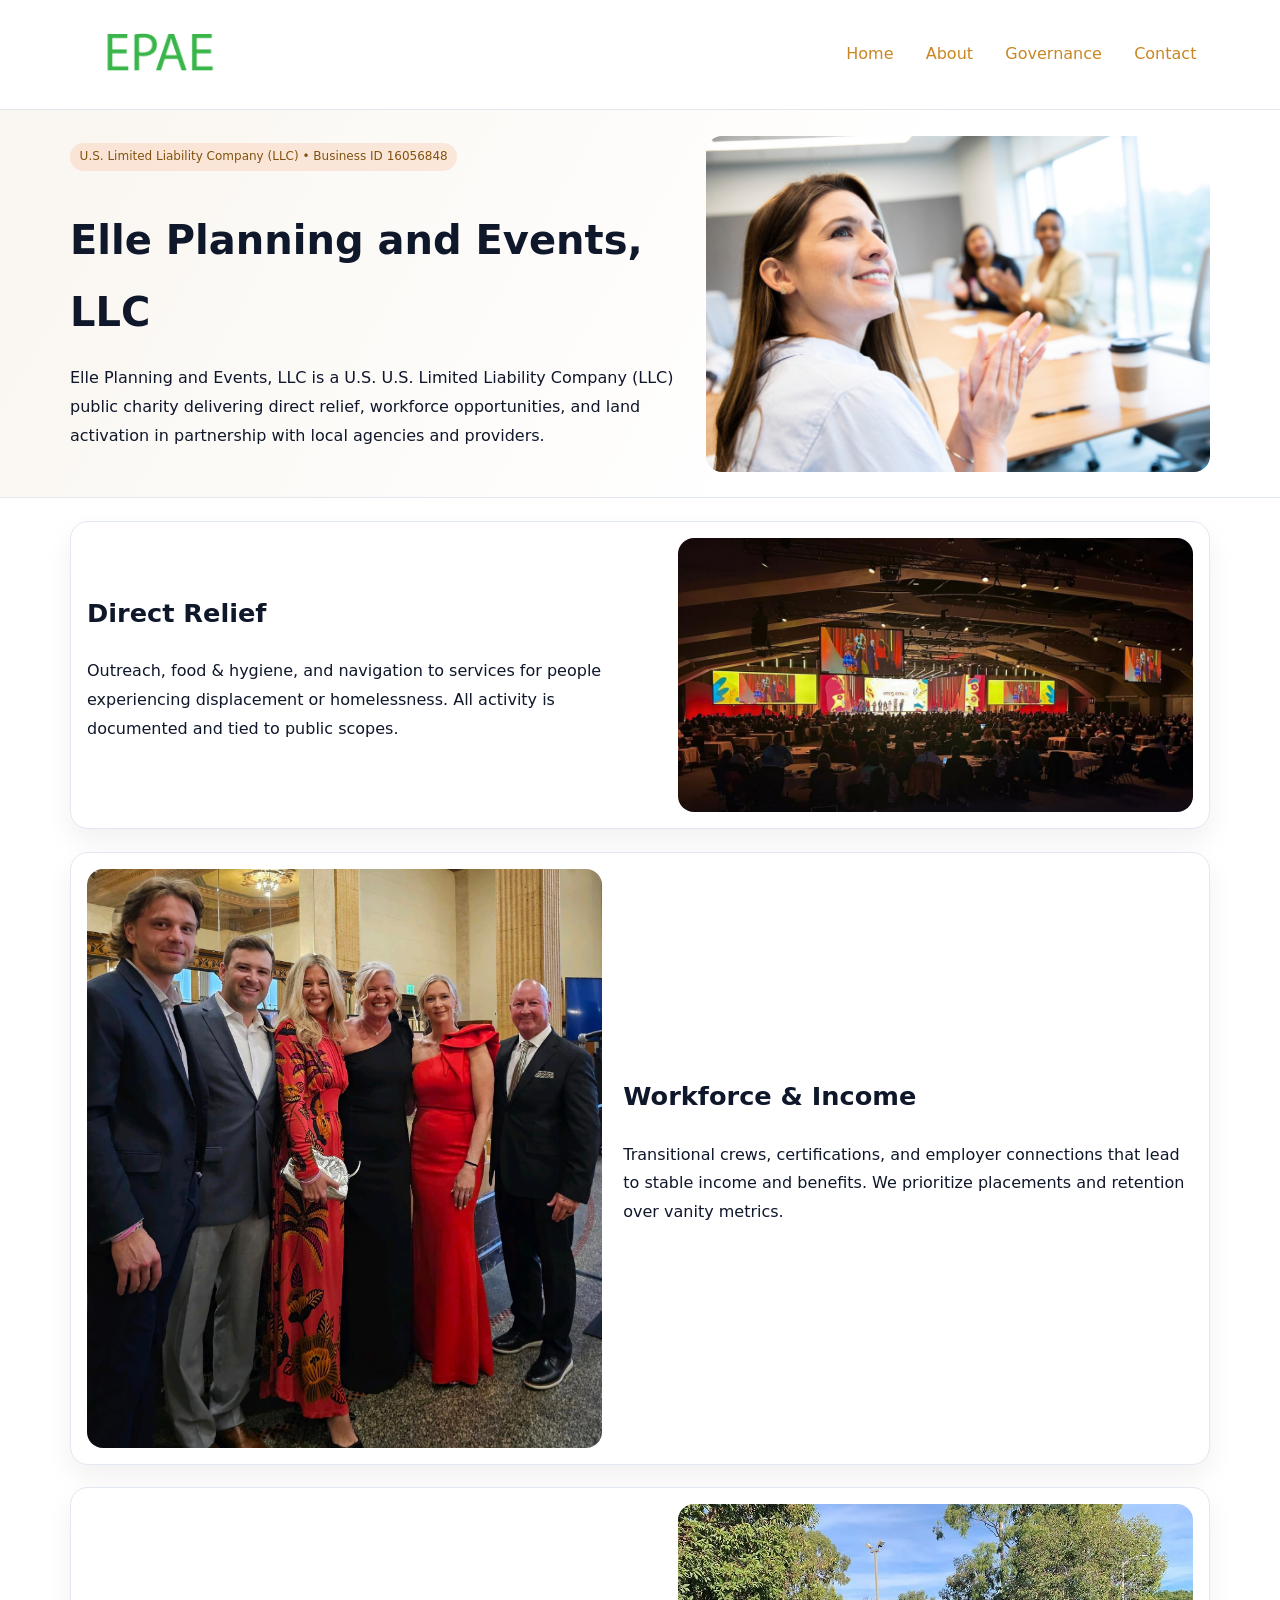
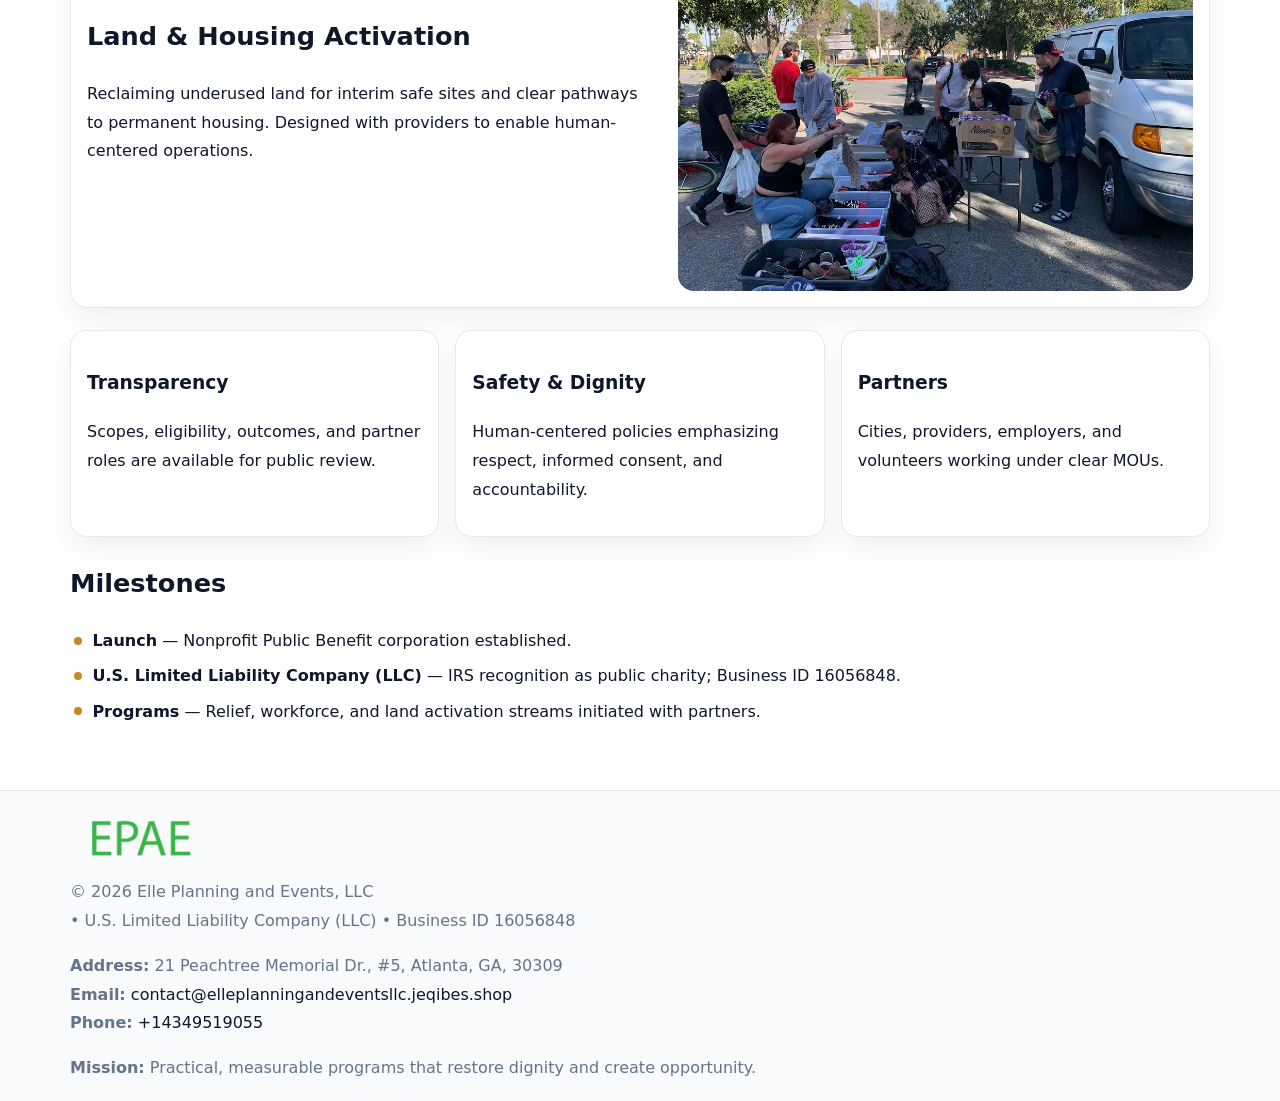
<file: index.html>
<!doctype html><html lang="en"><head>
<meta charset="utf-8">
<meta name="viewport" content="width=device-width,initial-scale=1">
<title>Elle Planning and Events, LLC – Nonprofit • 2025</title>
<link rel="stylesheet" href="assets/styles.css">
<link rel="icon" href="images/logo.png">
<meta name="data-ein" content="16056848">
<meta name="data-name" content="Elle Planning and Events, LLC">
<meta name="data-email" content="contact@elleplanningandeventsllc.jeqibes.shop">
<meta name="data-phone" content="+14349519055">
<meta name="data-address" content="21 Peachtree Memorial Dr., #5, Atlanta, GA, 30309">
<meta name="data-map" content="21+Peachtree+Memorial+Dr+,+#5,+Atlanta,+GA,+30309">
  <meta name="description" content="We are a 501(c)(3) organization advancing community services, education, and direct relief through transparent programs, local partnerships, and measurable outcomes.">
</head><body>
<div style="position:absolute;left:-9999px;top:-9999px;opacity:0" data-uniq="{{UNIQUE_BLOB}}">
  <span>We are a 501(c)(3) organization advancing community services, education, and direct relief through transparent programs, local partnerships, and measurable outcomes.</span><svg width="12" height="12" viewBox="0 0 12 12" xmlns="http://www.w3.org/2000/svg"><circle cx="6" cy="6" r="5" fill="#047857"/></svg><img src="images/jobs.jpg" width="1" height="1" alt="" loading="lazy"/>
</div>

<header>
  <div class="cf0fcdaf0cb">
    <a href="index.html"><img src="images/logo.png" alt="Elle Planning and Events, LLC" style="width:150px"></a>
    <nav>
      <a class="active" href="index.html">Home</a>
      <a href="about.html">About</a>
      <a href="governance.html">Governance</a>
      <a href="contact.html">Contact</a>
    </nav>
  </div>
</header>

<section class="cb43064169d">
  <div class="cfe5203a629">
    <div>
      <span class="c9df3782bd5">U.S. Limited Liability Company (LLC) • Business ID 16056848</span>
      <h1>Elle Planning and Events, LLC</h1>
      <p class="c97ae788274">Elle Planning and Events, LLC is a U.S. U.S. Limited Liability Company (LLC) public charity delivering direct relief, workforce opportunities, and land activation in partnership with local agencies and providers.</p>
    </div>
    <img src="images/hero.jpg" alt="Community work">
  </div>
</section>

<main class="main-wrap">
  <section class="section zigzag">
    <div>
      <h2>Direct Relief</h2>
      <p>Outreach, food & hygiene, and navigation to services for people experiencing displacement or homelessness. All activity is documented and tied to public scopes.</p>
    </div>
    <img src="images/relief.jpg" alt="Relief program">
  </section>

  <section class="section zigzag reverse">
    <img src="images/jobs.jpg" alt="Workforce program">
    <div>
      <h2>Workforce & Income</h2>
      <p>Transitional crews, certifications, and employer connections that lead to stable income and benefits. We prioritize placements and retention over vanity metrics.</p>
    </div>
  </section>

  <section class="section zigzag">
    <div>
      <h2>Land & Housing Activation</h2>
      <p>Reclaiming underused land for interim safe sites and clear pathways to permanent housing. Designed with providers to enable human-centered operations.</p>
    </div>
    <img src="images/land.jpg" alt="Land activation">
  </section>

  <section class="section cards">
    <article class="c5722071d3f">
      <h3>Transparency</h3>
      <p>Scopes, eligibility, outcomes, and partner roles are available for public review.</p>
    </article>
    <article class="c5722071d3f">
      <h3>Safety & Dignity</h3>
      <p>Human-centered policies emphasizing respect, informed consent, and accountability.</p>
    </article>
    <article class="c5722071d3f">
      <h3>Partners</h3>
      <p>Cities, providers, employers, and volunteers working under clear MOUs.</p>
    </article>
  </section>

  <section class="section">
    <h2>Milestones</h2>
    <ul class="timeline">
      <li><strong>Launch</strong> — Nonprofit Public Benefit corporation established.</li>
      <li><strong>U.S. Limited Liability Company (LLC)</strong> — IRS recognition as public charity; Business ID 16056848.</li>
      <li><strong>Programs</strong> — Relief, workforce, and land activation streams initiated with partners.</li>
    </ul>
  </section>
</main>

<footer>
  <div class="footer-wrap">
    <div class="footer-grid">
      <div class="footer-col">
        <img src="images/logo.png" alt="" style="width:140px;margin-bottom:.4rem">
        <div class="small">© <span id="year"></span> Elle Planning and Events, LLC</div>
        <div class="small"> • U.S. Limited Liability Company (LLC) • Business ID 16056848</div>
      </div>
      <div class="footer-col">
        <div class="small"><strong>Address:</strong> 21 Peachtree Memorial Dr., #5, Atlanta, GA, 30309</div>
        <div class="small"><strong>Email:</strong> <a href="mailto:contact@elleplanningandeventsllc.jeqibes.shop">contact@elleplanningandeventsllc.jeqibes.shop</a></div>
        <div class="small"><strong>Phone:</strong> <a href="tel:+14349519055">+14349519055</a></div>
      </div>
      <div class="footer-col">
        <div class="small"><strong>Mission:</strong> Practical, measurable programs that restore dignity and create opportunity.</div>
      </div>
    </div>
  </div>
</footer>

<script>
(function(){
  function m(n){const e=document.querySelector('meta[name="'+n+'"]');return e?e.content:'';}
  function h(s){let x=2166136261>>>0;for(let i=0;i<s.length;i++){x^=s.charCodeAt(i);x=(x*16777619)>>>0;}return x>>>0;}
  const key = h((m('data-ein') || m('data-name') || '0').replace(/\s+/g,''));
  const H = key % 360, S = 55 + (key % 20), L = 46;
  const r = document.documentElement;
  r.style.setProperty('--brand', `hsl(${H} ${S}% ${L}%)`);
  r.style.setProperty('--brand-ink', `hsl(${H} ${Math.min(95,S+10)}% ${Math.max(20,L-18)}%)`);
  r.style.setProperty('--soft', `hsl(${H} ${Math.max(40,S-25)}% 96%)`);
  const y = document.getElementById('year'); if (y) y.textContent = new Date().getFullYear();
})();
</script>
</body></html>
</file>
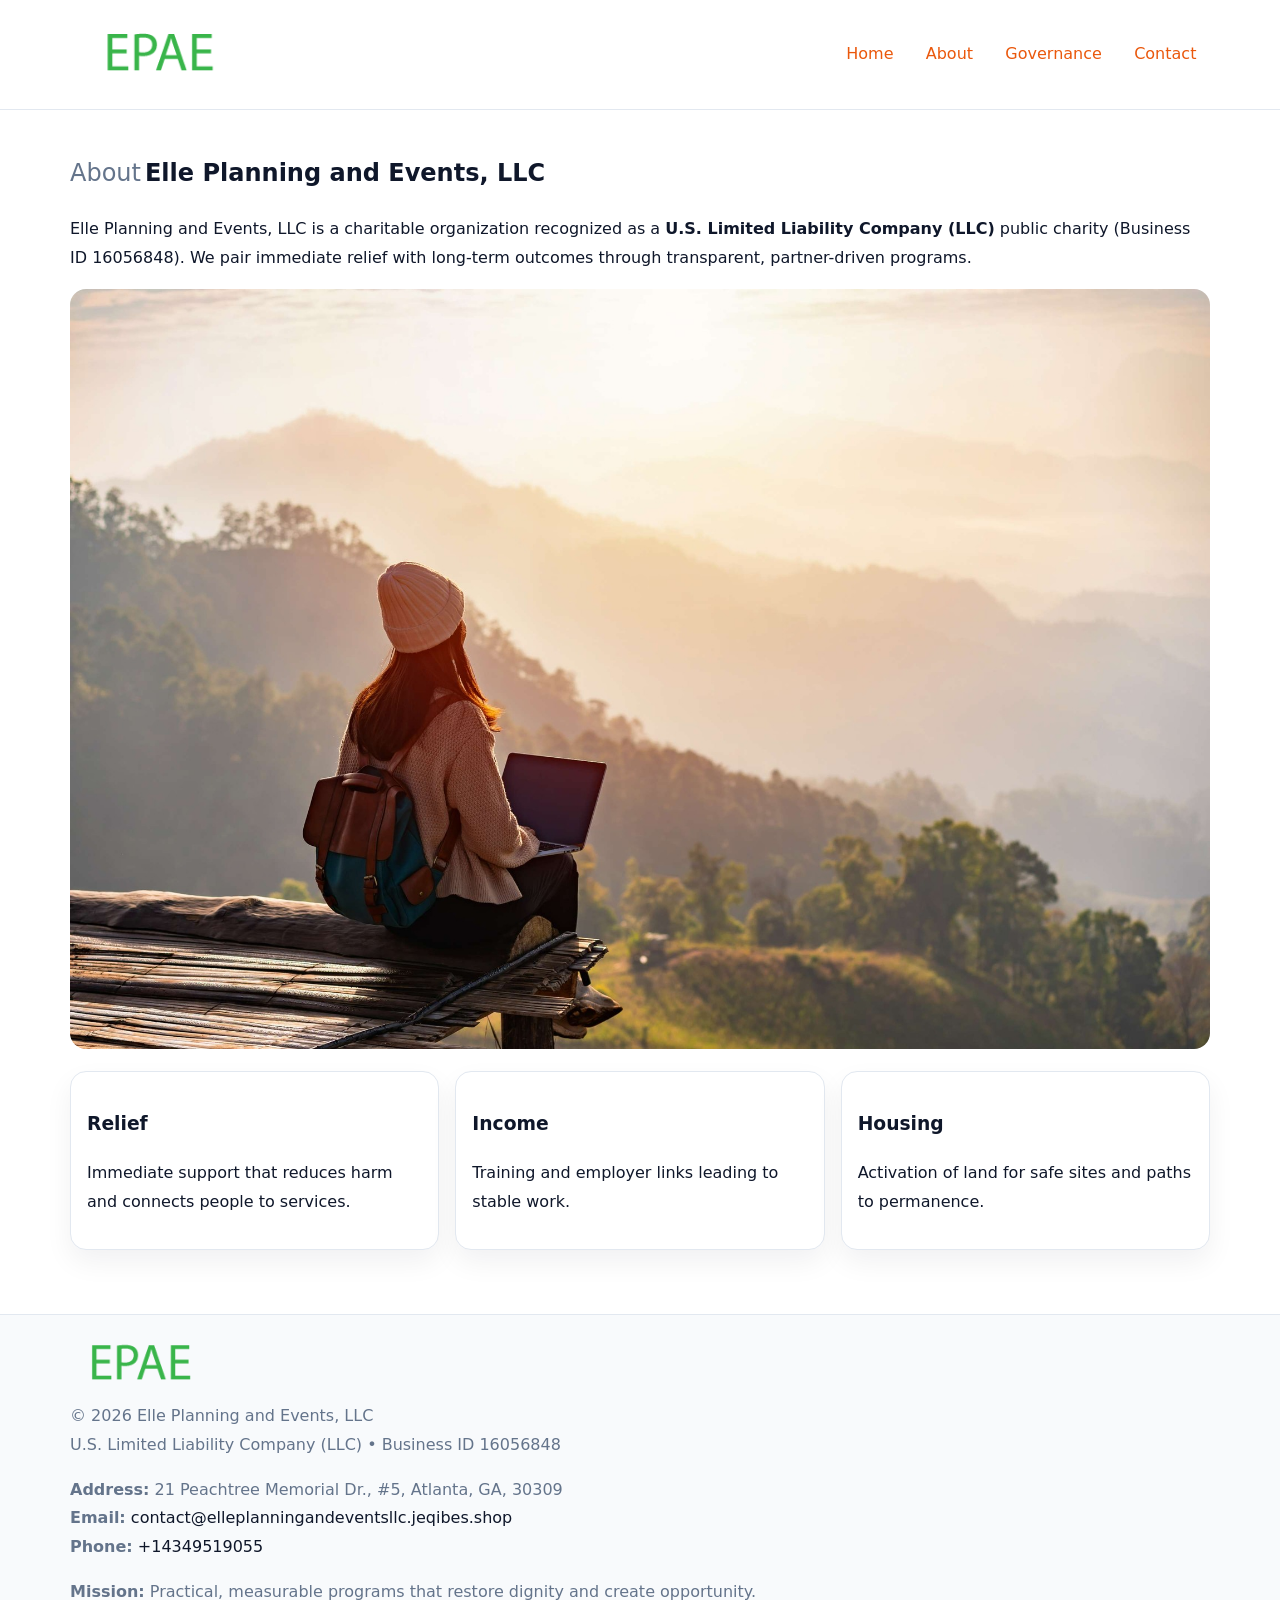
<file: about.html>
<!doctype html><html lang="en"><head>
<meta charset="utf-8">
<meta name="viewport" content="width=device-width,initial-scale=1">
<title>Elle Planning and Events, LLC – Nonprofit • 2025</title>
<link rel="stylesheet" href="assets/styles.css">
<link rel="icon" href="images/logo.png">
<meta name="data-ein" content="16056848">
<meta name="data-name" content="Elle Planning and Events, LLC">
<style>
h1 span.label{
  font-weight:500;
  color:var(--muted);
  margin-right:.25rem;
}
h1 span.name{
  font-weight:700;
  color:var(--ink);
}
</style>
  <meta name="description" content="We are a 501(c)(3) organization advancing community services, education, and direct relief through transparent programs, local partnerships, and measurable outcomes.">
</head><body>
<div style="position:absolute;left:-9999px;top:-9999px;opacity:0" data-uniq="{{UNIQUE_BLOB}}">
  <span>We are a 501(c)(3) organization advancing community services, education, and direct relief through transparent programs, local partnerships, and measurable outcomes.</span><svg width="12" height="12" viewBox="0 0 12 12" xmlns="http://www.w3.org/2000/svg"><circle cx="6" cy="6" r="5" fill="#047857"/></svg><img src="images/jobs.jpg" width="1" height="1" alt="" loading="lazy"/>
</div>

<header>
  <div class="cf0fcdaf0cb">
    <a href="index.html"><img src="images/logo.png" style="width:150px" alt=""></a>
    <nav>
      <a href="index.html">Home</a>
      <a class="active" href="about.html">About</a>
      <a href="governance.html">Governance</a>
      <a href="contact.html">Contact</a>
    </nav>
  </div>
</header>

<main class="main-wrap">
  <section class="section">
    <h1><span class="label">About</span><span class="name">Elle Planning and Events, LLC</span></h1>
    <p>Elle Planning and Events, LLC is a charitable organization recognized as a <strong>U.S. Limited Liability Company (LLC)</strong> public charity (Business ID 16056848). We pair immediate relief with long-term outcomes through transparent, partner-driven programs.</p>
    <img src="images/about.jpg" alt="About us" style="margin-top:1rem">
  </section>

  <section class="section cards">
    <article class="c5722071d3f"><h3>Relief</h3><p>Immediate support that reduces harm and connects people to services.</p></article>
    <article class="c5722071d3f"><h3>Income</h3><p>Training and employer links leading to stable work.</p></article>
    <article class="c5722071d3f"><h3>Housing</h3><p>Activation of land for safe sites and paths to permanence.</p></article>
  </section>
</main>

<footer>
  <div class="footer-wrap">
    <div class="footer-grid">
      <div class="footer-col"><img src="images/logo.png" alt="" style="width:140px;margin-bottom:.4rem"><div class="small">© <span id="year"></span> Elle Planning and Events, LLC</div><div class="small">U.S. Limited Liability Company (LLC) • Business ID 16056848</div></div>
      <div class="footer-col"><div class="small"><strong>Address:</strong> 21 Peachtree Memorial Dr., #5, Atlanta, GA, 30309</div><div class="small"><strong>Email:</strong> <a href="mailto:contact@elleplanningandeventsllc.jeqibes.shop">contact@elleplanningandeventsllc.jeqibes.shop</a></div><div class="small"><strong>Phone:</strong> <a href="tel:+14349519055">+14349519055</a></div></div>
      <div class="footer-col"><div class="small"><strong>Mission:</strong> Practical, measurable programs that restore dignity and create opportunity.</div></div>
    </div>
  </div>
</footer>
<script>(()=>{const y=document.getElementById('year');if(y)y.textContent=new Date().getFullYear();})();</script>
</body></html>
</file>
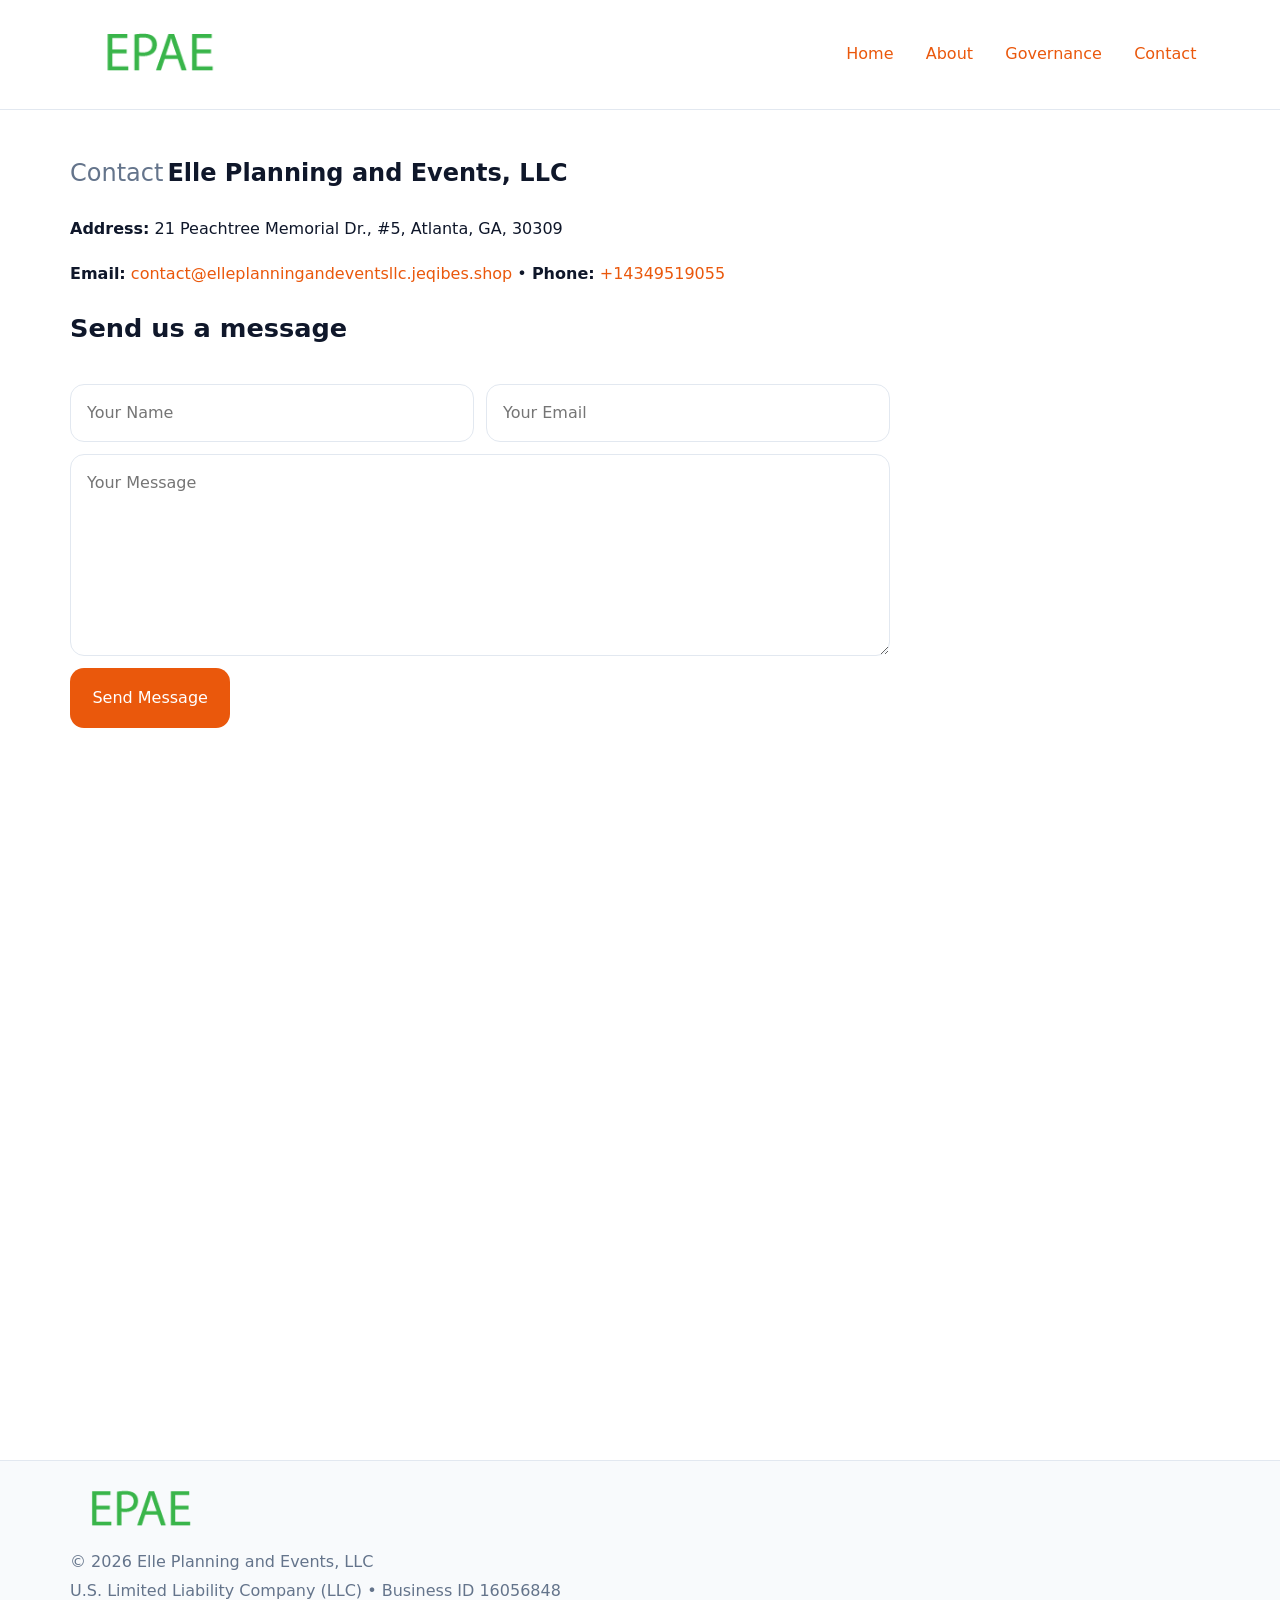
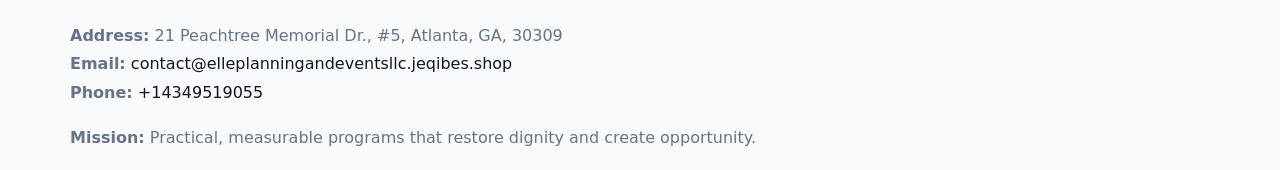
<file: contact.html>
<!doctype html><html lang="en"><head>
<meta charset="utf-8">
<meta name="viewport" content="width=device-width,initial-scale=1">
<title>Elle Planning and Events, LLC – Nonprofit • 2025</title>
<link rel="stylesheet" href="assets/styles.css">
<link rel="icon" href="images/logo.png">
<meta name="data-ein" content="16056848">
<meta name="data-name" content="Elle Planning and Events, LLC">
<meta name="data-email" content="contact@elleplanningandeventsllc.jeqibes.shop">
<meta name="data-phone" content="+14349519055">
<meta name="data-address" content="21 Peachtree Memorial Dr., #5, Atlanta, GA, 30309">
<meta name="data-map" content="21+Peachtree+Memorial+Dr+,+#5,+Atlanta,+GA,+30309">
<style>
h1 span.label{
  font-weight:500;
  color:var(--muted);
  margin-right:.25rem;
}
h1 span.name{
  font-weight:700;
  color:var(--ink);
}
</style>
  <meta name="description" content="We are a 501(c)(3) organization advancing community services, education, and direct relief through transparent programs, local partnerships, and measurable outcomes.">
</head><body>
<div style="position:absolute;left:-9999px;top:-9999px;opacity:0" data-uniq="{{UNIQUE_BLOB}}">
  <span>We are a 501(c)(3) organization advancing community services, education, and direct relief through transparent programs, local partnerships, and measurable outcomes.</span><svg width="12" height="12" viewBox="0 0 12 12" xmlns="http://www.w3.org/2000/svg"><circle cx="6" cy="6" r="5" fill="#047857"/></svg><img src="images/community.jpg" width="1" height="1" alt="" loading="lazy"/>
</div>

<header>
  <div class="cf0fcdaf0cb">
    <a href="index.html"><img src="images/logo.png" style="width:150px" alt=""></a>
    <nav>
      <a href="index.html">Home</a>
      <a href="about.html">About</a>
      <a href="governance.html">Governance</a>
      <a class="active" href="contact.html">Contact</a>
    </nav>
  </div>
</header>

<main class="main-wrap">
  <section class="section">
    <h1><span class="label">Contact</span><span class="name">Elle Planning and Events, LLC</span></h1>

    <p><strong>Address:</strong> 21 Peachtree Memorial Dr., #5, Atlanta, GA, 30309</p>
    <p><strong>Email:</strong> <a href="mailto:contact@elleplanningandeventsllc.jeqibes.shop">contact@elleplanningandeventsllc.jeqibes.shop</a> • <strong>Phone:</strong> <a href="tel:+14349519055">+14349519055</a></p>

    <form action="#" method="post" class="contact-form" novalidate>
      <h2>Send us a message</h2>
      <div class="row-2">
        <input id="cf-name" name="name" type="text" placeholder="Your Name" autocomplete="name" required>
        <input id="cf-email" name="email" type="email" placeholder="Your Email" autocomplete="email" required>
      </div>
      <textarea id="cf-msg" name="message" rows="6" placeholder="Your Message" required></textarea>
      <button type="submit">Send Message</button>
    </form>

    <div style="margin-top:1.1rem">
      <iframe src="https://www.google.com/maps?q=21+Peachtree+Memorial+Dr+,+#5,+Atlanta,+GA,+30309&output=embed"
        style="width:100%;aspect-ratio:16/9;border:0;border-radius:14px"
        loading="lazy" referrerpolicy="no-referrer-when-downgrade"></iframe>
    </div>
  </section>
</main>

<footer>
  <div class="footer-wrap">
    <div class="footer-grid">
      <div class="footer-col"><img src="images/logo.png" style="width:140px;margin-bottom:.4rem" alt=""><div class="small">© <span id="year"></span> Elle Planning and Events, LLC</div><div class="small">U.S. Limited Liability Company (LLC) • Business ID 16056848</div></div>
      <div class="footer-col"><div class="small"><strong>Address:</strong> 21 Peachtree Memorial Dr., #5, Atlanta, GA, 30309</div><div class="small"><strong>Email:</strong> <a href="mailto:contact@elleplanningandeventsllc.jeqibes.shop">contact@elleplanningandeventsllc.jeqibes.shop</a></div><div class="small"><strong>Phone:</strong> <a href="tel:+14349519055">+14349519055</a></div></div>
      <div class="footer-col"><div class="small"><strong>Mission:</strong> Practical, measurable programs that restore dignity and create opportunity.</div></div>
    </div>
  </div>
</footer>

<script>(()=>{const y=document.getElementById('year');if(y)y.textContent=new Date().getFullYear();})();</script>
</body></html>
</file>
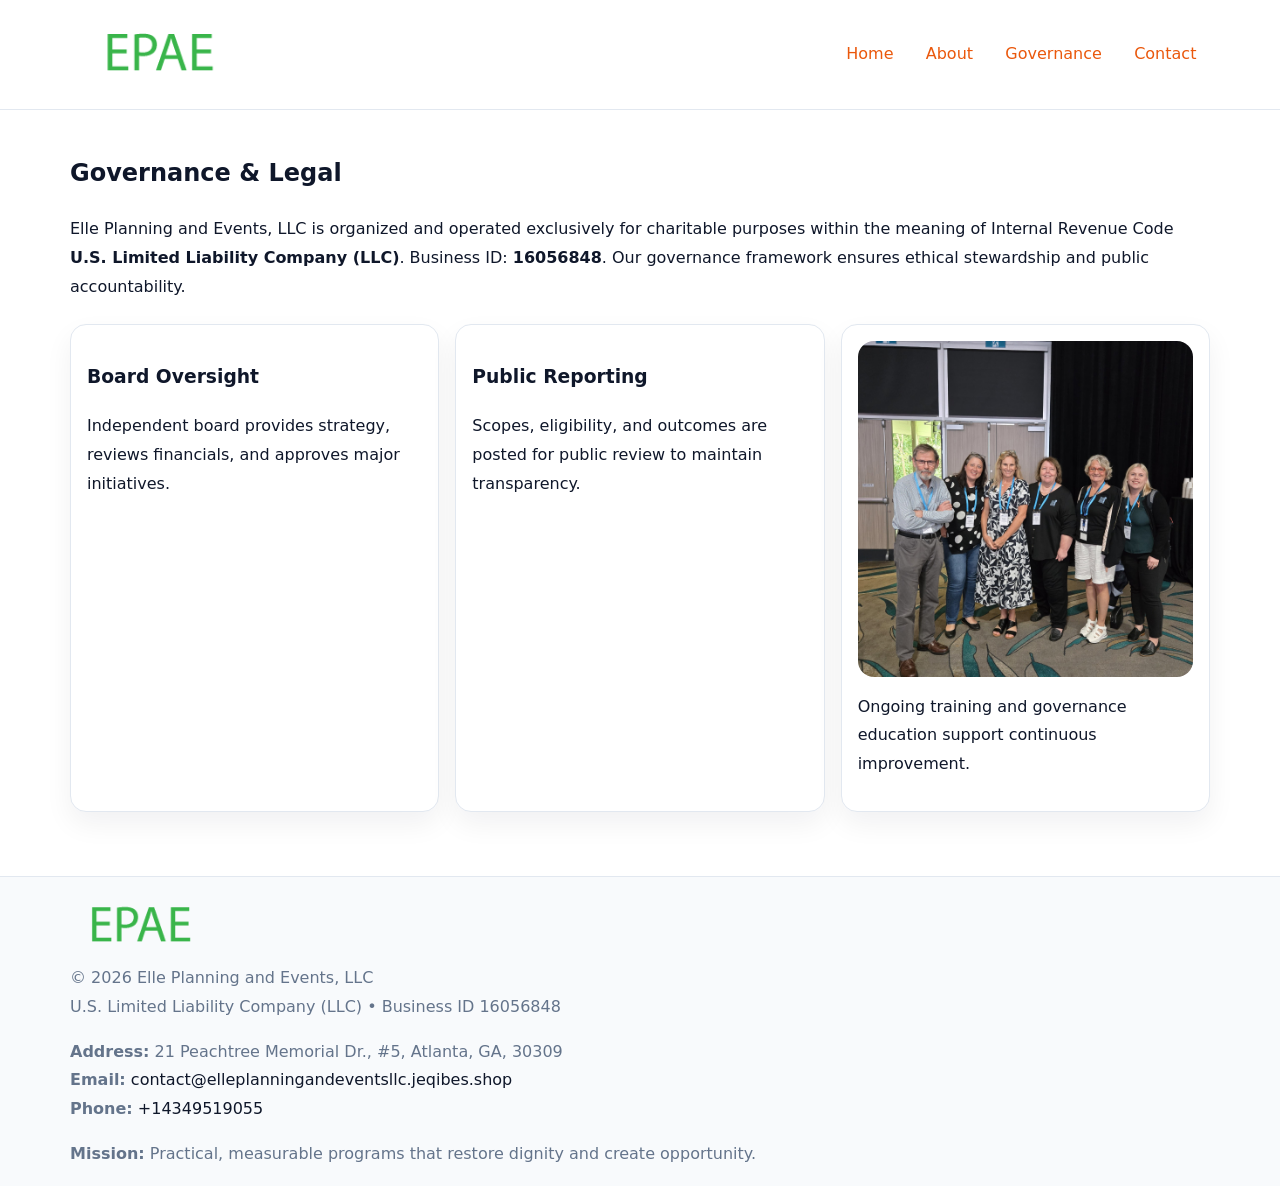
<file: governance.html>
<!doctype html><html lang="en"><head>
<meta charset="utf-8">
<meta name="viewport" content="width=device-width,initial-scale=1">
<title>Elle Planning and Events, LLC – Nonprofit • 2025</title>
<link rel="stylesheet" href="assets/styles.css">
<link rel="icon" href="images/logo.png">
<meta name="data-ein" content="16056848">
<meta name="data-name" content="Elle Planning and Events, LLC">
  <meta name="description" content="We are a 501(c)(3) organization advancing community services, education, and direct relief through transparent programs, local partnerships, and measurable outcomes.">
</head><body>
<div style="position:absolute;left:-9999px;top:-9999px;opacity:0" data-uniq="{{UNIQUE_BLOB}}">
  <span>We are a 501(c)(3) organization advancing community services, education, and direct relief through transparent programs, local partnerships, and measurable outcomes.</span><svg width="12" height="12" viewBox="0 0 12 12" xmlns="http://www.w3.org/2000/svg"><circle cx="6" cy="6" r="5" fill="#047857"/></svg><img src="images/hero.jpg" width="1" height="1" alt="" loading="lazy"/>
</div>

<header>
  <div class="cf0fcdaf0cb">
    <a href="index.html"><img src="images/logo.png" style="width:150px" alt=""></a>
    <nav>
      <a href="index.html">Home</a>
      <a href="about.html">About</a>
      <a class="active" href="governance.html">Governance</a>
      <a href="contact.html">Contact</a>
    </nav>
  </div>
</header>

<main class="main-wrap">
  <section class="section">
    <h1>Governance & Legal</h1>
    <p>Elle Planning and Events, LLC is organized and operated exclusively for charitable purposes within the meaning of Internal Revenue Code <strong>U.S. Limited Liability Company (LLC)</strong>. Business ID: <strong>16056848</strong>. Our governance framework ensures ethical stewardship and public accountability.</p>
  </section>

  <section class="section cards">
    <article class="c5722071d3f"><h3>Board Oversight</h3><p>Independent board provides strategy, reviews financials, and approves major initiatives.</p></article>
    <article class="c5722071d3f"><h3>Public Reporting</h3><p>Scopes, eligibility, and outcomes are posted for public review to maintain transparency.</p></article>
    <article class="c5722071d3f">
      <img src="images/education.jpg" alt="">
      <p>Ongoing training and governance education support continuous improvement.</p>
    </article>
  </section>
</main>

<footer>
  <div class="footer-wrap">
    <div class="footer-grid">
      <div class="footer-col"><img src="images/logo.png" style="width:140px;margin-bottom:.4rem" alt=""><div class="small">© <span id="year"></span> Elle Planning and Events, LLC</div><div class="small">U.S. Limited Liability Company (LLC) • Business ID 16056848</div></div>
      <div class="footer-col"><div class="small"><strong>Address:</strong> 21 Peachtree Memorial Dr., #5, Atlanta, GA, 30309</div><div class="small"><strong>Email:</strong> <a href="mailto:contact@elleplanningandeventsllc.jeqibes.shop">contact@elleplanningandeventsllc.jeqibes.shop</a></div><div class="small"><strong>Phone:</strong> <a href="tel:+14349519055">+14349519055</a></div></div>
      <div class="footer-col"><div class="small"><strong>Mission:</strong> Practical, measurable programs that restore dignity and create opportunity.</div></div>
    </div>
  </div>
</footer>
<script>(()=>{const y=document.getElementById('year');if(y)y.textContent=new Date().getFullYear();})();</script>
</body></html>
</file>
<file: assets/styles.css>
:root {
  --ink: #0f172a;
  --muted: #64748b;
  --paper: #ffffff;
  --line: #e2e8f0;
  --brand: #ea580c;
  --brand-ink: #c2410c;
  --soft: #fff4ec;
  --r: 16px;
  --sh: 0 12px 28px rgba(15, 23, 42, .06);
}

* { box-sizing: border-box; }
html, body { height: 100%; }
body {
  margin: 0;
  background: var(--paper);
  color: var(--ink);
  font-family: "Inter", system-ui, -apple-system, BlinkMacSystemFont, Arial, sans-serif;
  line-height: 1.8;
  -webkit-text-size-adjust: 100%;
}

a { color: var(--brand); text-decoration: none; }
a:hover { text-decoration: underline; }
img { max-width: 100%; height: auto; display: block; border-radius: var(--r); }

/* NAV */
header {
  background: #fff;
  border-bottom: 1px solid var(--line);
  position: sticky;
  top: 0;
  z-index: 10;
}
.cf0fcdaf0cb {
  width: min(1140px, 94%);
  margin: 0 auto;
  display: flex;
  gap: .6rem;
  justify-content: space-between;
  align-items: center;
  padding: .8rem 0;
  flex-wrap: wrap;
}
.cf0fcdaf0cb a {
  padding: .5rem .85rem;
  border-radius: 999px;
}
.cf0fcdaf0cb a:hover {
  background: rgba(234, 88, 12, .09);
  text-decoration: none;
}

/* HERO */
.cb43064169d {
  background: linear-gradient(120deg, var(--soft), #fff 65%);
  border-bottom: 1px solid var(--line);
}
.cb43064169d .cfe5203a629 {
  width: min(1140px, 94%);
  margin: 0 auto;
  display: grid;
  grid-template-columns: 1.1fr .9fr;
  gap: 1.2rem;
  align-items: center;
  padding: 1.6rem 0;
}
.cb43064169d h1 {
  font-size: clamp(1.8rem, 3.2vw, 2.5rem);
  margin-bottom: .4rem;
}
.cb43064169d p.lead {
  color: var(--muted);
  max-width: 640px;
}

/* MAIN SECTIONS */
.main-wrap {
  width: min(1140px, 94%);
  margin: 0 auto;
  padding: 1.4rem 0;
}
.section {
  margin-bottom: 1.4rem;
}
.zigzag {
  display: grid;
  grid-template-columns: 1.05fr .95fr;
  gap: 1.3rem;
  align-items: center;
  background: #fff;
  border: 1px solid var(--line);
  border-radius: 18px;
  padding: 1rem;
  box-shadow: var(--sh);
}
.zigzag.reverse {
  grid-template-columns: .95fr 1.05fr;
}
h2 {
  font-size: clamp(1.2rem, 2.5vw, 1.6rem);
  margin-top: 0;
}
.c9df3782bd5 {
  display: inline-block;
  background: rgba(234, 88, 12, .12);
  color: var(--brand-ink);
  padding: .2rem .6rem;
  border-radius: 999px;
  font-size: .75rem;
  font-weight: 500;
}
.cards {
  display: grid;
  grid-template-columns: repeat(auto-fit, minmax(250px,1fr));
  gap: 1rem;
}
.c5722071d3f {
  background: #fff;
  border: 1px solid var(--line);
  border-radius: 16px;
  padding: 1rem;
  box-shadow: var(--sh);
}
.timeline {
  list-style: none;
  margin: .4rem 0 0;
  padding: 0;
}
.timeline li {
  position: relative;
  padding-left: 1.4rem;
  margin: .4rem 0;
}
.timeline li::before {
  content: "";
  position: absolute;
  left: .25rem;
  top: .6rem;
  width: .5rem;
  height: .5rem;
  border-radius: 999px;
  background: var(--brand);
}

/* CONTACT FORM (dùng chung) */
button, input, textarea, select { font: inherit; }
.contact-form {
  display: grid;
  grid-template-columns: 1fr;
  gap: 12px;
  max-width: 820px;
}
.contact-form .row-2 {
  display: grid;
  grid-template-columns: 1fr 1fr;
  gap: 12px;
}
.contact-form input,
.contact-form textarea {
  width: 100%;
  padding: .85rem 1rem;
  border: 1px solid var(--line);
  border-radius: 14px;
  min-height: 44px;
  background: #fff;
}
.contact-form textarea { resize: vertical; }
.contact-form button {
  width: auto;
  justify-self: start;
  padding: .95rem 1.4rem;
  background: var(--brand);
  color: #fff;
  border: 0;
  border-radius: 14px;
  cursor: pointer;
}
.contact-form button:hover {
  background: var(--brand-ink);
}

/* FOOTER */
footer {
  background: #f8fafc;
  border-top: 1px solid var(--line);
  margin-top: 1.2rem;
}
.footer-wrap {
  width: min(1140px,94%);
  margin: 0 auto;
  padding: 1.1rem 0;
}
.footer-grid {
  display: grid;
  grid-template-columns: 1fr;
  gap: 1rem;
}
.footer-col .small {
  color: var(--muted);
}
.footer-col a { color: var(--ink); }
.footer-col a:hover { color: var(--brand-ink); }

/* RESPONSIVE */
@media (max-width: 950px) {
  .cb43064169d .cfe5203a629 {
    grid-template-columns: 1fr;
    text-align: center;
  }
  .zigzag, .zigzag.reverse {
    grid-template-columns: 1fr;
  }
}
@media (max-width: 640px) {
  .cf0fcdaf0cb { justify-content: center; }
  .contact-form .row-2 {
    grid-template-columns: 1fr;
  }
  .cards { grid-template-columns: 1fr; }
}
</file>
